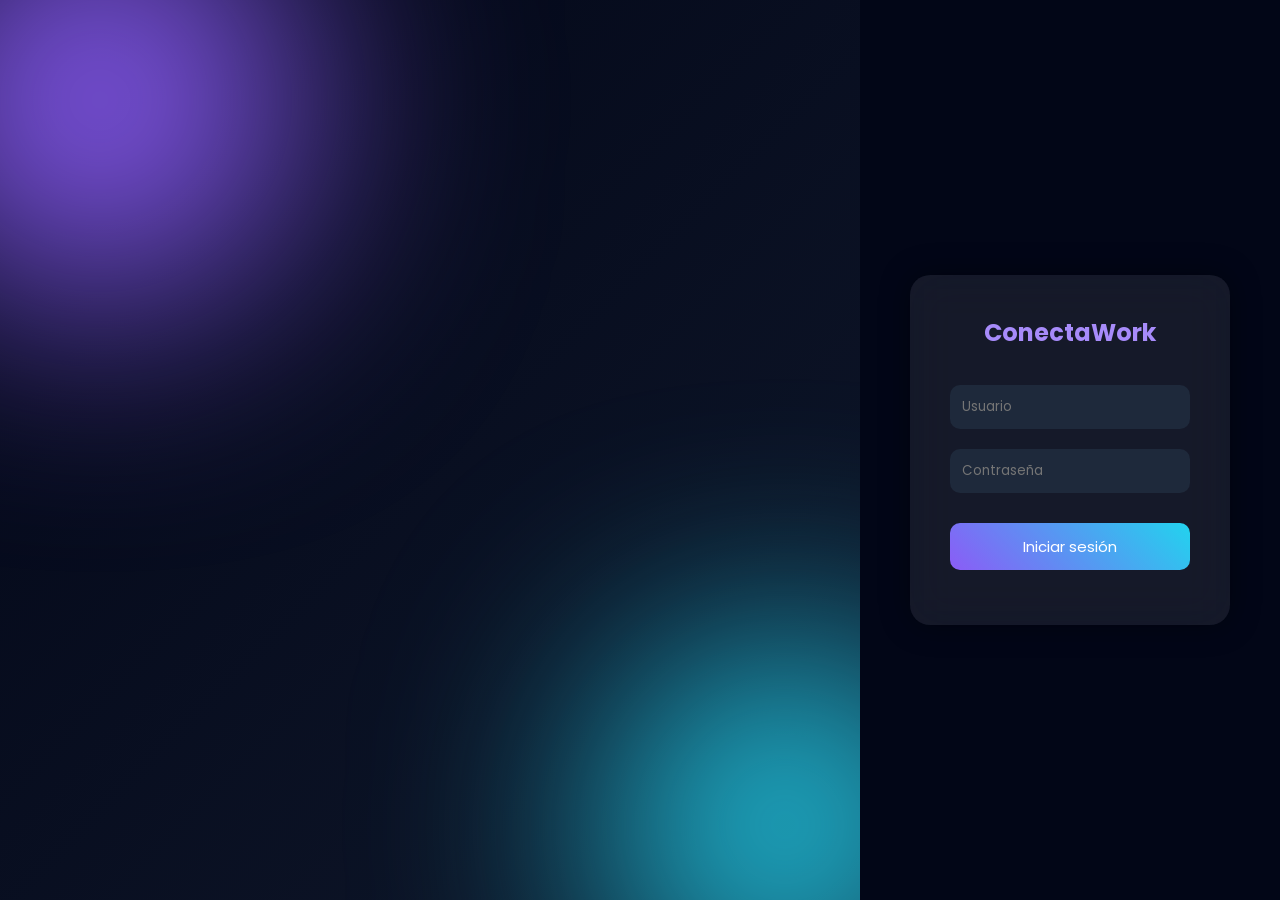
<file: index.html>
<!DOCTYPE html>
<html lang="es">
<head>
<meta charset="UTF-8">
<meta name="viewport" content="width=device-width, initial-scale=1.0">
<title>ConectaWork - Login</title>

<link href="https://fonts.googleapis.com/css2?family=Poppins:wght@300;500;700&display=swap" rel="stylesheet">

<style>
*{
    margin:0;
    padding:0;
    box-sizing:border-box;
    font-family:'Poppins',sans-serif;
}

body{
    display:flex;
    height:100vh;
    background:#020617;
}

/* IZQUIERDA */
.left{
    flex:1;
    background:linear-gradient(135deg,#020617,#0f172a);
    position:relative;
    overflow:hidden;
}

.left::before{
    content:"";
    position:absolute;
    width:400px;
    height:400px;
    background:#8b5cf6;
    border-radius:50%;
    filter:blur(120px);
    top:-100px;
    left:-100px;
}

.left::after{
    content:"";
    position:absolute;
    width:350px;
    height:350px;
    background:#22d3ee;
    border-radius:50%;
    filter:blur(120px);
    bottom:-100px;
    right:-100px;
}

/* DERECHA */
.right{
    width:420px;
    display:flex;
    justify-content:center;
    align-items:center;
    background:#020617;
}

.box{
    width:320px;
    background:rgba(255,255,255,.08);
    backdrop-filter:blur(20px);
    border-radius:20px;
    padding:40px;
    text-align:center;
    color:white;
    box-shadow:0 0 30px rgba(0,0,0,.4);
}

.box h2{
    margin-bottom:25px;
    color:#a78bfa;
}

input{
    width:100%;
    padding:12px;
    margin:10px 0;
    border:none;
    border-radius:10px;
    background:#1e293b;
    color:white;
    outline:none;
}

button{
    width:100%;
    padding:12px;
    margin-top:20px;
    border:none;
    border-radius:10px;
    cursor:pointer;
    color:white;
    font-size:15px;
    background:linear-gradient(45deg,#8b5cf6,#22d3ee);
    transition:.3s;
}

button:hover{
    transform:scale(1.03);
}

#error{
    color:#ff6b6b;
    margin-top:15px;
}
</style>

</head>
<body>

<div class="left"></div>

<div class="right">

<div class="box">

<h2>ConectaWork</h2>

<input type="text" id="user" placeholder="Usuario">

<input type="password" id="pass" placeholder="Contraseña">

<button onclick="login()">Iniciar sesión</button>

<p id="error"></p>

</div>

</div>

<script>

function login(){

const usuario=document.getElementById("user").value.trim();

const contraseña=document.getElementById("pass").value.trim();

const error=document.getElementById("error");

if(usuario==="admin" && contraseña==="1234"){

window.location.href="dashboard.html";

}else{

error.textContent="Usuario o contraseña incorrectos.";

}

}

</script>

</body>
</html>
</file>
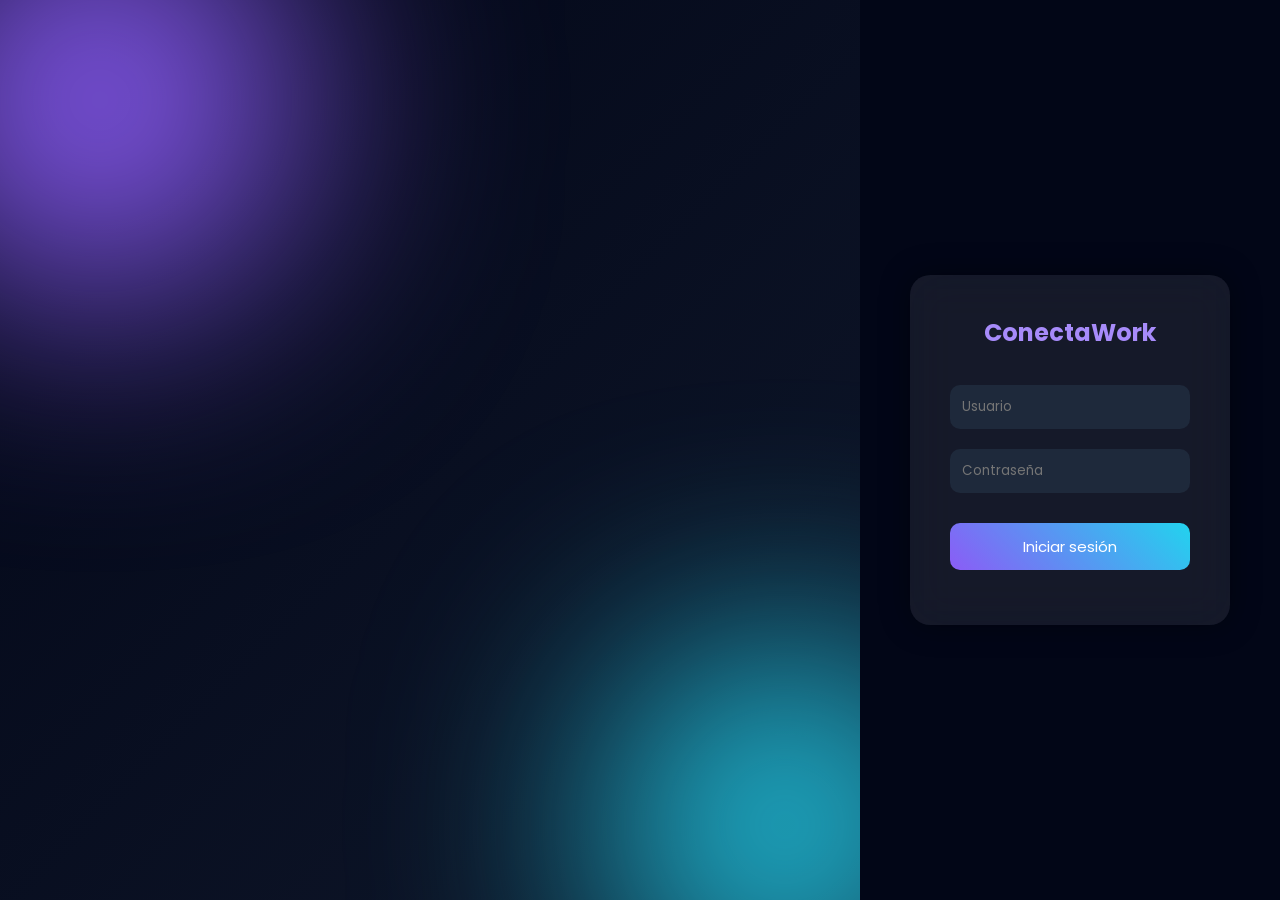
<file: dashboard.html>
<!DOCTYPE html>
<html lang="es">
<head>
<meta charset="UTF-8">
<title>Dashboard</title>

<link href="https://fonts.googleapis.com/css2?family=Poppins:wght@300;500;700&display=swap" rel="stylesheet">

<style>
body{
margin:0;
font-family:'Poppins';
background:#020617;
color:white;
}

/* SIDEBAR */
.sidebar{
width:220px;
height:100vh;
background:#0f172a;
position:fixed;
padding:20px;
}

.sidebar h2{color:#a78bfa;}

.sidebar ul{padding:0;}

.sidebar li{
list-style:none;
margin:15px 0;
}

.sidebar a{
text-decoration:none;
color:white;
display:block;
transition:0.3s;
}

.sidebar a:hover{
color:#22d3ee;
}

.btn-inicio{
margin-top:20px;
padding:12px;
text-align:center;
border-radius:12px;
background: rgba(255,255,255,0.1);
color:white;
display:block;
text-decoration:none;
transition:0.3s;
}

.btn-inicio:hover{
background: linear-gradient(45deg,#8b5cf6,#22d3ee);
transform:scale(1.05);
}

/* MAIN */
.main{
margin-left:240px;
padding:30px;
}

/* BANNER */
.banner{
height:180px;
border-radius:15px;
background:url('https://images.unsplash.com/photo-1519389950473-47ba0277781c?auto=format&fit=crop&w=1200&q=60') center/cover;
display:flex;
align-items:end;
padding:20px;
}

.banner h1{
background:rgba(0,0,0,0.6);
padding:10px;
border-radius:10px;
}

/* CARDS */
.cards{
display:flex;
gap:20px;
margin-top:20px;
}

.card{
flex:1;
padding:20px;
background:#1e293b;
border-radius:15px;
text-align:center;
transition:0.3s;
}

.card:hover{
transform:scale(1.05);
}

.card img{
width:100%;
border-radius:10px;
}

.btn{
background:linear-gradient(45deg,#8b5cf6,#22d3ee);
padding:10px;
border:none;
color:white;
border-radius:8px;
cursor:pointer;
margin-top:10px;
}

/* USUARIO */
.usuario-box{
margin-top:10px;
color:#22d3ee;
font-size:14px;
}

/* SMALL BADGE */
.modulo{
margin-top:10px;
font-size:12px;
color:#94a3b8;
}
</style>

<!-- 🔐 PROTECCIÓN -->
<script>
if(localStorage.getItem("login") !== "true"){
    window.location.href = "index.html";
}
</script>

</head>

<body>

<div class="sidebar">

<h2>ConectaWork</h2>

<div class="usuario-box" id="usuarioBox"></div>
<div class="modulo" id="moduloBox"></div>

<a href="jornada.html" class="btn-inicio">🚀 Inicio de jornada</a>

<ul>
<li><a href="novedades.html">📢 Novedades</a></li>
<li><a href="permisos.html">📄 Permisos</a></li>
<li><a href="inasistencias.html">🚫 Inasistencias</a></li>
<li><a href="capacitaciones.html">🎓 Capacitaciones</a></li>

<!-- 👥 EMPLEADOS -->
<li>
<a href="empleados.html" onclick="guardarModulo('empleados')">👥 Empleados</a>
</li>

<li><a href="#" onclick="logout()">🚪 Cerrar sesión</a></li>
</ul>

</div>

<div class="main">

<div class="banner">
<h1 id="bienvenida"></h1>
</div>

<div class="cards">

<div class="card">
<img src="https://images.unsplash.com/photo-1519389950473-47ba0277781c?auto=format&fit=crop&w=800&q=60">
<p>Reuniones virtuales</p>
</div>

<div class="card">
<img src="https://images.unsplash.com/photo-1522202176988-66273c2fd55f?auto=format&fit=crop&w=800&q=60">
<p>Trabajo remoto</p>
</div>

<div class="card">
<img src="https://images.unsplash.com/photo-1498050108023-c5249f4df085?auto=format&fit=crop&w=800&q=60">
<p>Capacitación online</p>
</div>

<div class="card">
<img src="https://images.unsplash.com/photo-1504384308090-c894fdcc538d?auto=format&fit=crop&w=800&q=60">
<p>Bienestar laboral</p>
</div>

</div>

<h2>Colaboradores</h2>

<button class="btn" onclick="window.location='registro.html'">
Agregar
</button>

<table>
<tr>
<th>Nombre</th>
<th>Cédula</th>
</tr>

<tr>
<td>Juan Pérez</td>
<td>123456</td>
</tr>
</table>

</div>

<!-- 🔥 JS -->
<script>

const usuario = localStorage.getItem("usuario");

document.getElementById("bienvenida").innerText =
"Bienvenido " + usuario + " 💻";

document.getElementById("usuarioBox").innerText =
"Usuario: " + usuario;

// mostrar último módulo visitado
const ultimo = localStorage.getItem("ultimoModulo");

if(ultimo){
document.getElementById("moduloBox").innerText =
"Último módulo: " + ultimo;
}

// guardar módulo
function guardarModulo(modulo){
localStorage.setItem("ultimoModulo", modulo);
}

// logout
function logout(){
localStorage.removeItem("login");
localStorage.removeItem("usuario");
window.location.href = "index.html";
}

</script>

</body>
</html>
</file>
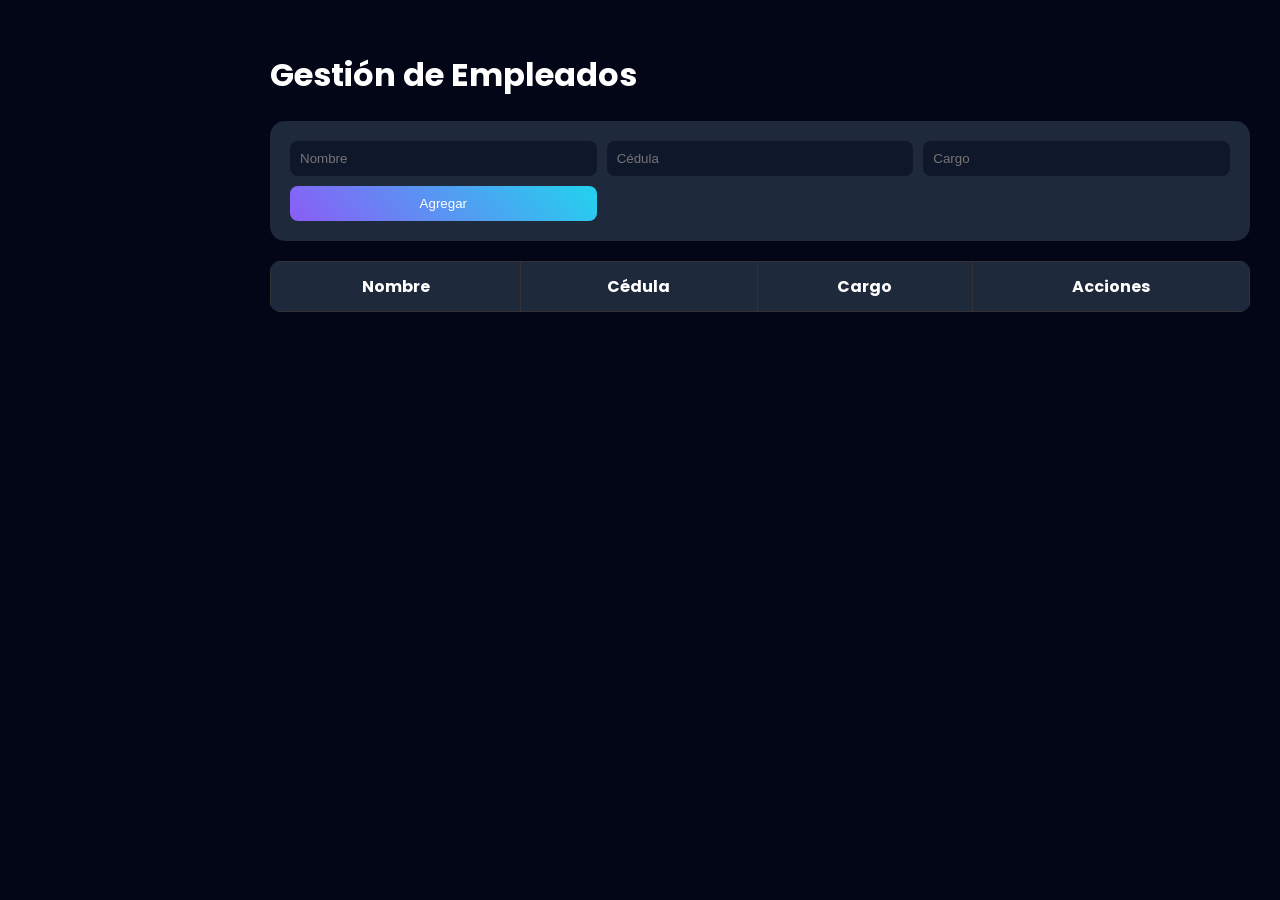
<file: empleados.html>
<!DOCTYPE html>
<html lang="es">
<head>
<meta charset="UTF-8">
<title>Empleados - ConectaWork</title>

<link href="https://fonts.googleapis.com/css2?family=Poppins:wght@300;500;700&display=swap" rel="stylesheet">

<style>
body{
margin:0;
font-family:'Poppins';
background:#020617;
color:white;
}

/* CONTENEDOR */
.container{
margin-left:240px;
padding:30px;
}

/* FORMULARIO */
form{
background:#1e293b;
padding:20px;
border-radius:15px;
margin-bottom:20px;
display:grid;
grid-template-columns:repeat(3,1fr);
gap:10px;
}

input{
padding:10px;
border:none;
border-radius:8px;
background:#0f172a;
color:white;
}

button{
padding:10px;
border:none;
border-radius:8px;
background:linear-gradient(45deg,#8b5cf6,#22d3ee);
color:white;
cursor:pointer;
}

/* TABLA */
table{
width:100%;
border-collapse:collapse;
background:#1e293b;
border-radius:10px;
overflow:hidden;
}

th,td{
padding:12px;
border:1px solid #333;
text-align:center;
}

.delete{
background:red;
padding:5px 10px;
border:none;
color:white;
border-radius:5px;
cursor:pointer;
}
</style>
</head>

<body>

<div class="container">

<h1>Gestión de Empleados</h1>

<!-- FORMULARIO -->
<form onsubmit="agregarEmpleado(event)">
<input type="text" id="nombre" placeholder="Nombre" required>
<input type="text" id="cedula" placeholder="Cédula" required>
<input type="text" id="cargo" placeholder="Cargo" required>
<button type="submit">Agregar</button>
</form>

<!-- TABLA -->
<table>
<thead>
<tr>
<th>Nombre</th>
<th>Cédula</th>
<th>Cargo</th>
<th>Acciones</th>
</tr>
</thead>

<tbody id="tablaEmpleados"></tbody>

</table>

</div>

<script src="js/empleados.js"></script>

</body>
</html>
</file>
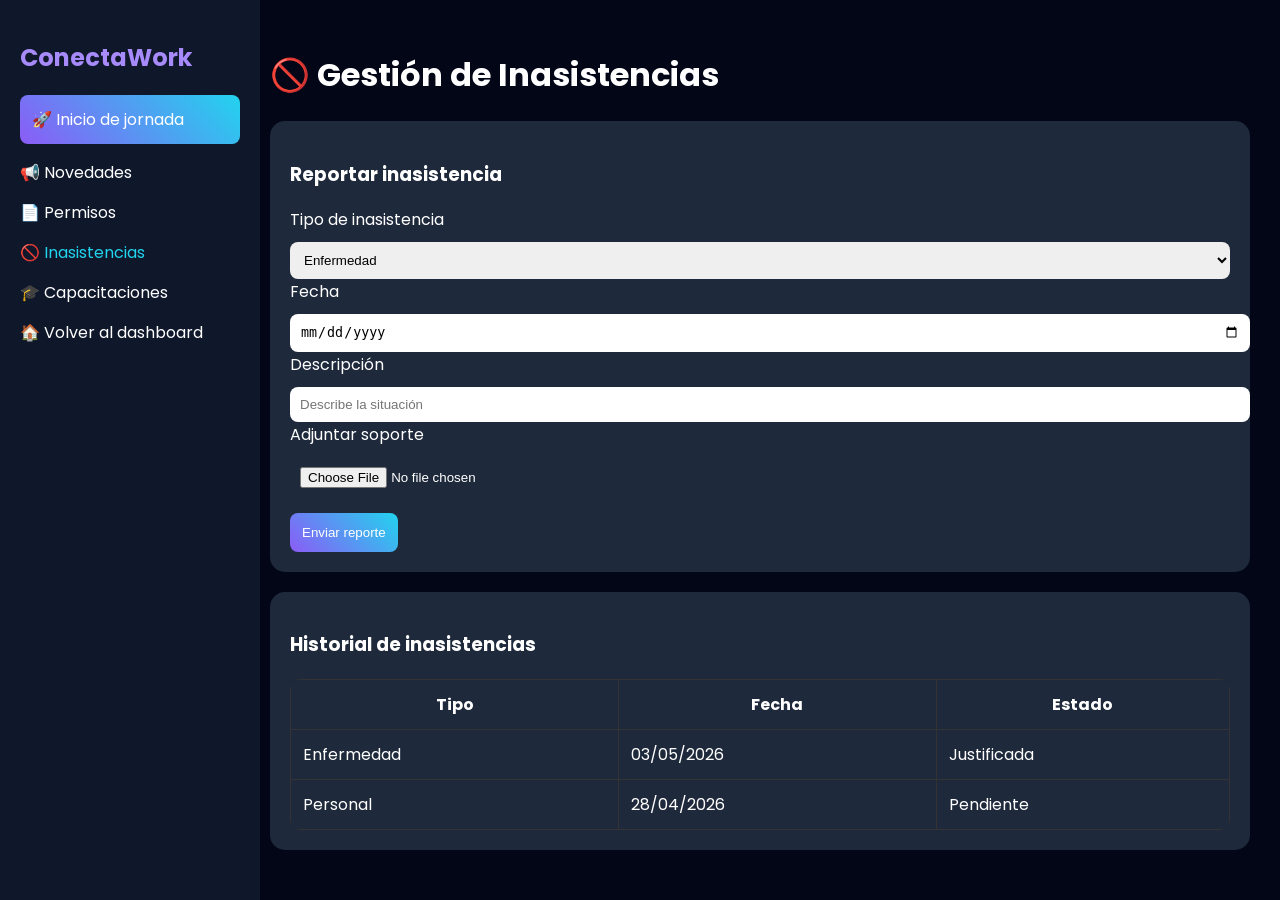
<file: inasistencias.html>
<!DOCTYPE html>
<html lang="es">
<head>
<meta charset="UTF-8">
<title>Inasistencias</title>

<link href="https://fonts.googleapis.com/css2?family=Poppins:wght@300;500;700&display=swap" rel="stylesheet">

<style>
body{
margin:0;
font-family:'Poppins';
background:#020617;
color:white;
}

/* SIDEBAR */
.sidebar{
width:220px;
height:100vh;
background:#0f172a;
position:fixed;
padding:20px;
}

.sidebar h2{color:#a78bfa;}

.sidebar ul{padding:0;}

.sidebar li{
list-style:none;
margin:15px 0;
}

.sidebar a{
text-decoration:none;
color:white;
display:block;
transition:0.3s;
}

.sidebar a:hover{
color:#22d3ee;
}

/* MAIN */
.main{
margin-left:240px;
padding:30px;
}

/* CARD */
.card{
background:#1e293b;
padding:20px;
border-radius:15px;
margin-bottom:20px;
}

/* INPUTS */
input, select{
width:100%;
padding:10px;
margin-top:10px;
border-radius:8px;
border:none;
outline:none;
}

/* BOTÓN */
.btn{
background:linear-gradient(45deg,#8b5cf6,#22d3ee);
padding:12px;
border:none;
color:white;
border-radius:8px;
cursor:pointer;
margin-top:15px;
}

/* TABLA */
table{
width:100%;
margin-top:20px;
border-collapse:collapse;
background:#1e293b;
border-radius:10px;
overflow:hidden;
}

td,th{
padding:12px;
border:1px solid #333;
}
</style>
</head>

<body>

<div class="sidebar">
<h2>ConectaWork</h2>

<a href="jornada.html" class="btn">
🚀 Inicio de jornada
</a>

<ul>
<li><a href="novedades.html">📢 Novedades</a></li>
<li><a href="permisos.html">📄 Permisos</a></li>
<li><a href="inasistencias.html" style="color:#22d3ee;">🚫 Inasistencias</a></li>
<li><a href="capacitaciones.html">🎓 Capacitaciones</a></li>
<li><a href="dashboard.html">🏠 Volver al dashboard</a></li>
</ul>
</div>

<div class="main">

<h1>🚫 Gestión de Inasistencias</h1>

<!-- FORMULARIO -->
<div class="card">
<h3>Reportar inasistencia</h3>

<form>
<label>Tipo de inasistencia</label>
<select>
<option>Enfermedad</option>
<option>Calamidad</option>
<option>Personal</option>
</select>

<label>Fecha</label>
<input type="date">

<label>Descripción</label>
<input type="text" placeholder="Describe la situación">

<label>Adjuntar soporte</label>
<input type="file">

<button class="btn">Enviar reporte</button>
</form>
</div>

<!-- HISTORIAL -->
<div class="card">
<h3>Historial de inasistencias</h3>

<table>
<tr>
<th>Tipo</th>
<th>Fecha</th>
<th>Estado</th>
</tr>

<tr>
<td>Enfermedad</td>
<td>03/05/2026</td>
<td>Justificada</td>
</tr>

<tr>
<td>Personal</td>
<td>28/04/2026</td>
<td>Pendiente</td>
</tr>

</table>

</div>

</div>

</body>
</html>
</file>
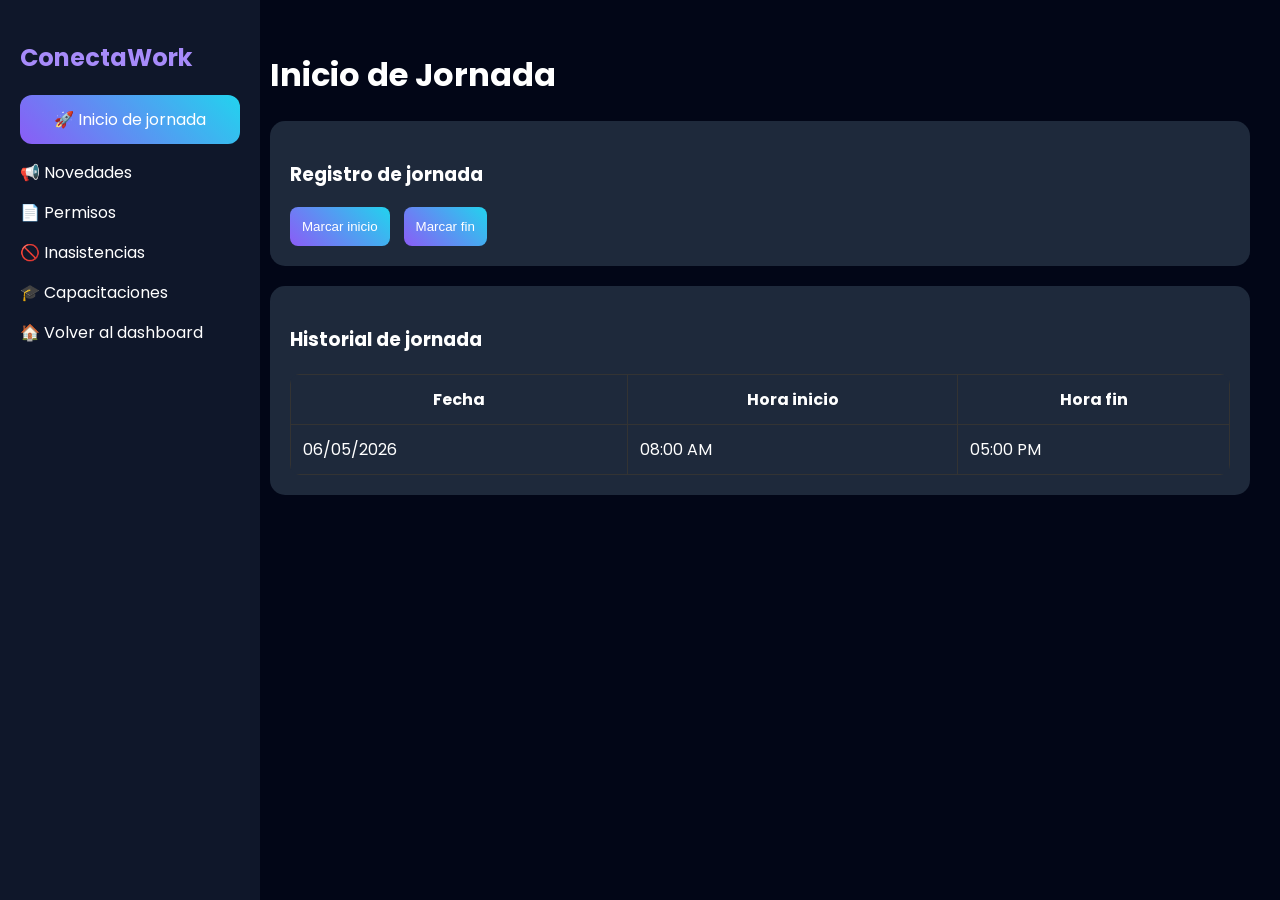
<file: jornada.html>
<!DOCTYPE html>
<html lang="es">
<head>
<meta charset="UTF-8">
<title>Inicio de Jornada</title>

<link href="https://fonts.googleapis.com/css2?family=Poppins:wght@300;500;700&display=swap" rel="stylesheet">

<style>
body{
margin:0;
font-family:'Poppins';
background:#020617;
color:white;
}

/* SIDEBAR */
.sidebar{
width:220px;
height:100vh;
background:#0f172a;
position:fixed;
padding:20px;
}

.sidebar h2{color:#a78bfa;}

.sidebar ul{
padding:0;
}

.sidebar li{
list-style:none;
margin:15px 0;
}

.sidebar a{
text-decoration:none;
color:white;
display:block;
transition:0.3s;
}

.sidebar a:hover{
color:#22d3ee;
}

/* ACTIVO */
.active{
color:#22d3ee;
font-weight:bold;
}

/* BOTÓN GLASS */
.btn-inicio{
margin-top:20px;
padding:12px;
text-align:center;
border-radius:12px;
background: linear-gradient(45deg,#8b5cf6,#22d3ee);
color:white;
display:block;
}

/* MAIN */
.main{
margin-left:240px;
padding:30px;
}

/* CARD */
.card{
background:#1e293b;
padding:20px;
border-radius:15px;
margin-bottom:20px;
}

/* BOTONES */
.btn{
background:linear-gradient(45deg,#8b5cf6,#22d3ee);
padding:12px;
border:none;
color:white;
border-radius:8px;
cursor:pointer;
margin-right:10px;
}

/* TABLA */
table{
width:100%;
margin-top:20px;
border-collapse:collapse;
background:#1e293b;
border-radius:10px;
overflow:hidden;
}

td,th{
padding:12px;
border:1px solid #333;
}
</style>
</head>

<body>

<div class="sidebar">
<h2>ConectaWork</h2>

<a href="jornada.html" class="btn-inicio">
🚀 Inicio de jornada
</a>

<ul>
<li><a href="novedades.html">📢 Novedades</a></li>
<li><a href="permisos.html">📄 Permisos</a></li>
<li><a href="inasistencias.html">🚫 Inasistencias</a></li>
<li><a href="capacitaciones.html">🎓 Capacitaciones</a></li>
<li><a href="dashboard.html">🏠 Volver al dashboard</a></li>
</ul>
</div>

<div class="main">

<h1>Inicio de Jornada</h1>

<div class="card">
<h3>Registro de jornada</h3>

<button class="btn">Marcar inicio</button>
<button class="btn">Marcar fin</button>

</div>

<div class="card">
<h3>Historial de jornada</h3>

<table>
<tr>
<th>Fecha</th>
<th>Hora inicio</th>
<th>Hora fin</th>
</tr>

<tr>
<td>06/05/2026</td>
<td>08:00 AM</td>
<td>05:00 PM</td>
</tr>

</table>

</div>

</div>

</body>
</html>
</file>
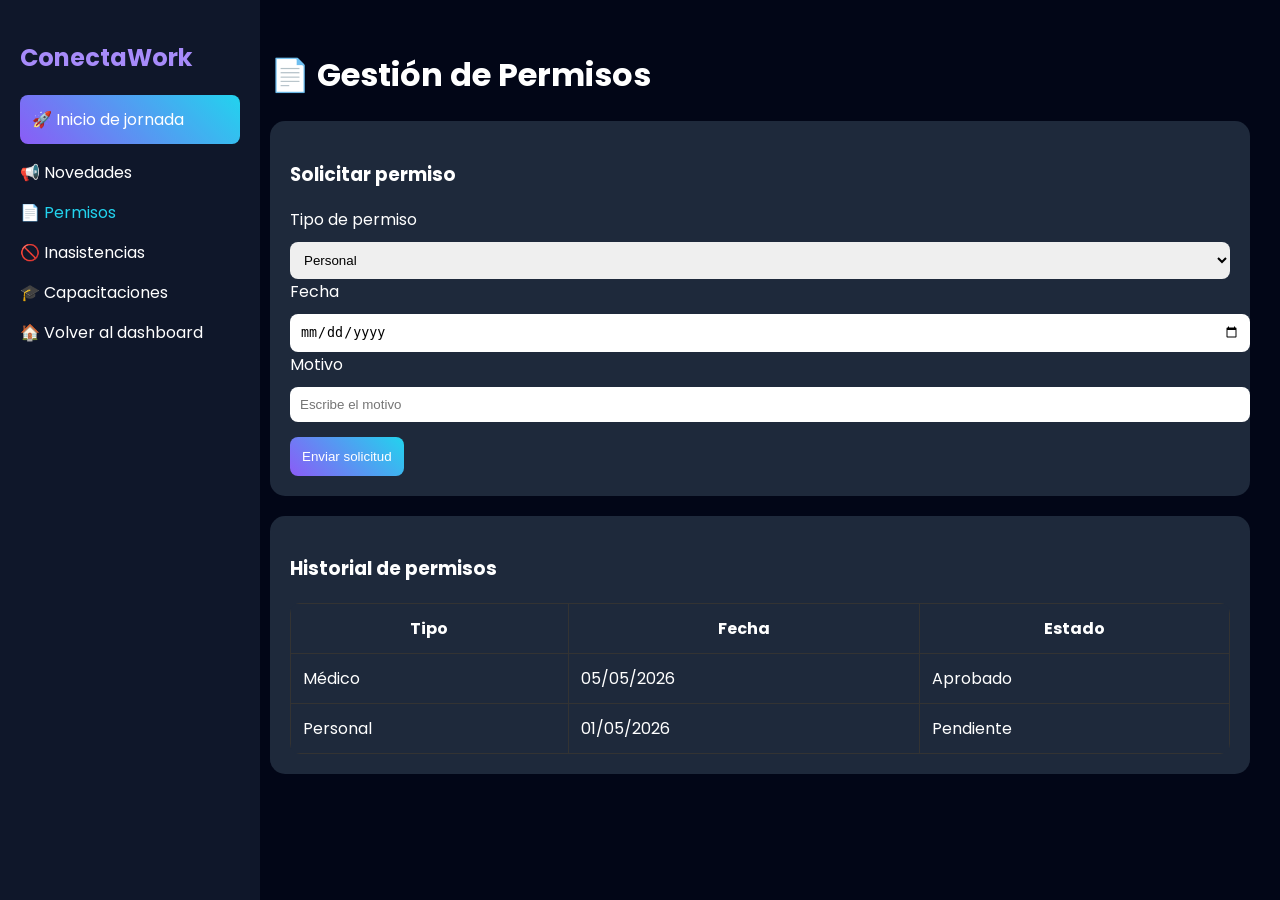
<file: permisos.html>
<!DOCTYPE html>
<html lang="es">
<head>
<meta charset="UTF-8">
<title>Permisos</title>

<link href="https://fonts.googleapis.com/css2?family=Poppins:wght@300;500;700&display=swap" rel="stylesheet">

<style>
body{
margin:0;
font-family:'Poppins';
background:#020617;
color:white;
}

/* SIDEBAR */
.sidebar{
width:220px;
height:100vh;
background:#0f172a;
position:fixed;
padding:20px;
}

.sidebar h2{color:#a78bfa;}

.sidebar ul{padding:0;}

.sidebar li{
list-style:none;
margin:15px 0;
}

.sidebar a{
text-decoration:none;
color:white;
display:block;
transition:0.3s;
}

.sidebar a:hover{
color:#22d3ee;
}

/* MAIN */
.main{
margin-left:240px;
padding:30px;
}

/* CARD */
.card{
background:#1e293b;
padding:20px;
border-radius:15px;
margin-bottom:20px;
}

/* INPUTS */
input, select{
width:100%;
padding:10px;
margin-top:10px;
border-radius:8px;
border:none;
outline:none;
}

/* BOTÓN */
.btn{
background:linear-gradient(45deg,#8b5cf6,#22d3ee);
padding:12px;
border:none;
color:white;
border-radius:8px;
cursor:pointer;
margin-top:15px;
}

/* TABLA */
table{
width:100%;
margin-top:20px;
border-collapse:collapse;
background:#1e293b;
border-radius:10px;
overflow:hidden;
}

td,th{
padding:12px;
border:1px solid #333;
}
</style>
</head>

<body>

<div class="sidebar">
<h2>ConectaWork</h2>

<a href="jornada.html" class="btn">
🚀 Inicio de jornada
</a>

<ul>
<li><a href="novedades.html">📢 Novedades</a></li>
<li><a href="permisos.html" style="color:#22d3ee;">📄 Permisos</a></li>
<li><a href="inasistencias.html">🚫 Inasistencias</a></li>
<li><a href="capacitaciones.html">🎓 Capacitaciones</a></li>
<li><a href="dashboard.html">🏠 Volver al dashboard</a></li>
</ul>
</div>

<div class="main">

<h1>📄 Gestión de Permisos</h1>

<!-- FORMULARIO -->
<div class="card">
<h3>Solicitar permiso</h3>

<form>
<label>Tipo de permiso</label>
<select>
<option>Personal</option>
<option>Médico</option>
<option>Vacaciones</option>
</select>

<label>Fecha</label>
<input type="date">

<label>Motivo</label>
<input type="text" placeholder="Escribe el motivo">

<button class="btn">Enviar solicitud</button>
</form>
</div>

<!-- HISTORIAL -->
<div class="card">
<h3>Historial de permisos</h3>

<table>
<tr>
<th>Tipo</th>
<th>Fecha</th>
<th>Estado</th>
</tr>

<tr>
<td>Médico</td>
<td>05/05/2026</td>
<td>Aprobado</td>
</tr>

<tr>
<td>Personal</td>
<td>01/05/2026</td>
<td>Pendiente</td>
</tr>

</table>

</div>

</div>

</body>
</html>
</file>
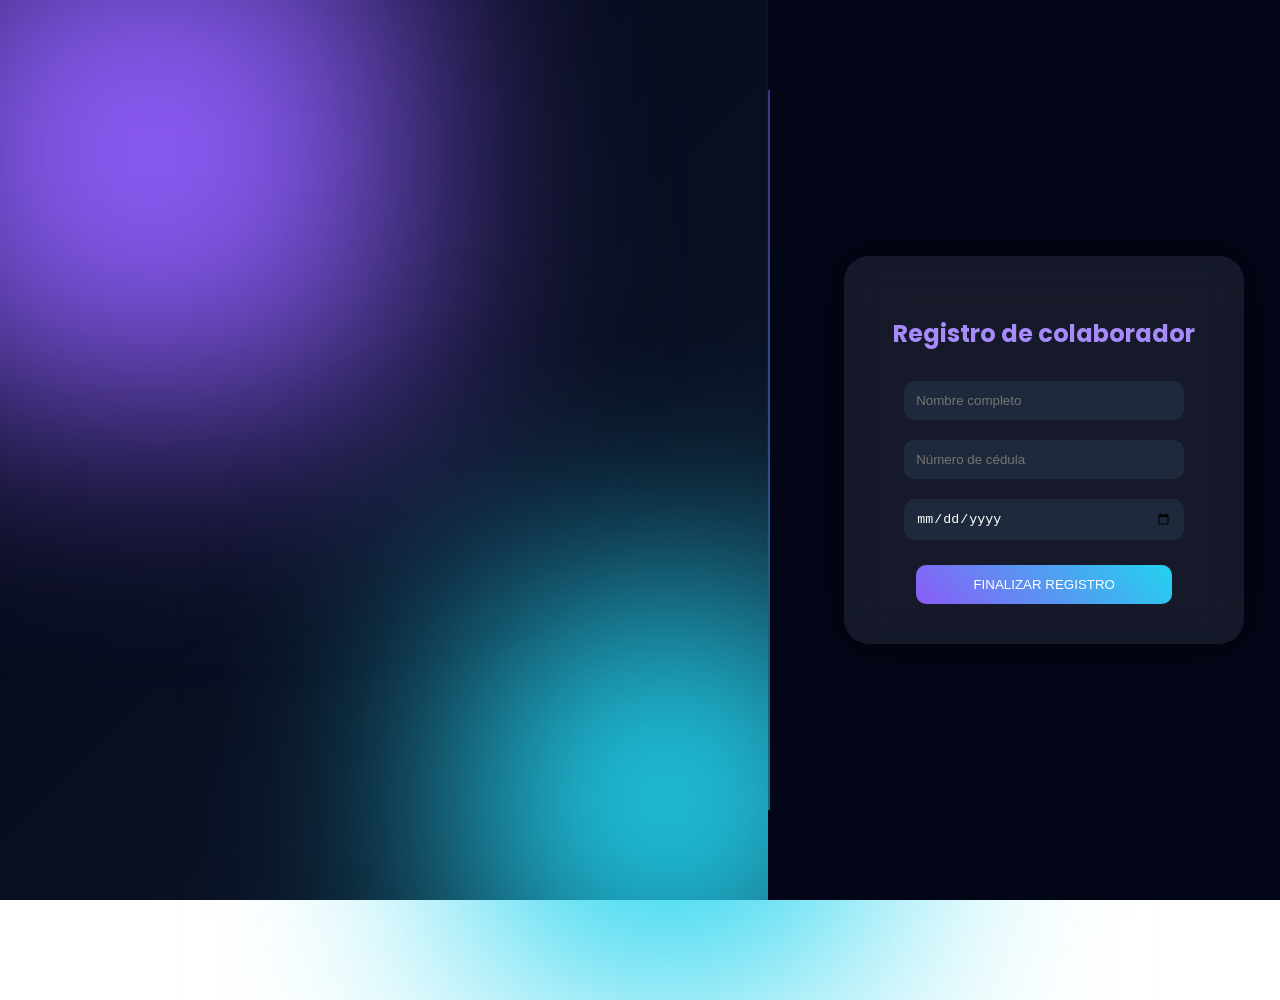
<file: registro.html>
<!DOCTYPE html>
<html lang="es">
<head>
<meta charset="UTF-8">
<title>Registro</title>

<link href="https://fonts.googleapis.com/css2?family=Poppins:wght@300;500;700&display=swap" rel="stylesheet">

<style>
body{
margin:0;
font-family:'Poppins';
height:100vh;
display:flex;
}

/* IZQUIERDA */
.left{
width:60%;
background:linear-gradient(135deg,#020617,#0f172a);
position:relative;
border-right:1px solid rgba(255,255,255,0.05);
}

.left::before{
content:"";
position:absolute;
width:500px;height:500px;
background:#8b5cf6;
filter:blur(120px);
top:-100px;left:-100px;
}

.left::after{
content:"";
position:absolute;
width:400px;height:400px;
background:#22d3ee;
filter:blur(120px);
bottom:-100px;right:-100px;
}

/* DERECHA */
.right{
width:40%;
display:flex;
justify-content:center;
align-items:center;
background:#020617;
position:relative;
}

.right::before{
content:"";
position:absolute;
left:0;
width:2px;
height:80%;
background:linear-gradient(#8b5cf6,#22d3ee);
opacity:0.5;
}

/* CAJA */
.box{
display:flex;
flex-direction:column;
align-items:center;
background:rgba(255,255,255,0.08);
padding:40px;
border-radius:25px;
backdrop-filter:blur(25px);
box-shadow:0 0 40px rgba(0,0,0,0.6);
color:white;
text-align:center;
width:320px;
transform: translateX(20px);
}

.box h2{color:#a78bfa;}

input{
width:80%;
padding:12px;
margin:10px 0;
border:none;
border-radius:10px;
background:#1e293b;
color:white;
}

button{
width:80%;
padding:12px;
margin-top:15px;
border:none;
border-radius:10px;
background:linear-gradient(45deg,#8b5cf6,#22d3ee);
color:white;
cursor:pointer;
}

button:hover{
transform:scale(1.05);
}
</style>
</head>

<body>

<div class="left"></div>

<div class="right">
<div class="box">

<h2>Registro de colaborador</h2>

<input placeholder="Nombre completo">
<input placeholder="Número de cédula">
<input type="date">

<button onclick="alert('Guardado correctamente')">
FINALIZAR REGISTRO
</button>

</div>
</div>

</body>
</html>
</file>
